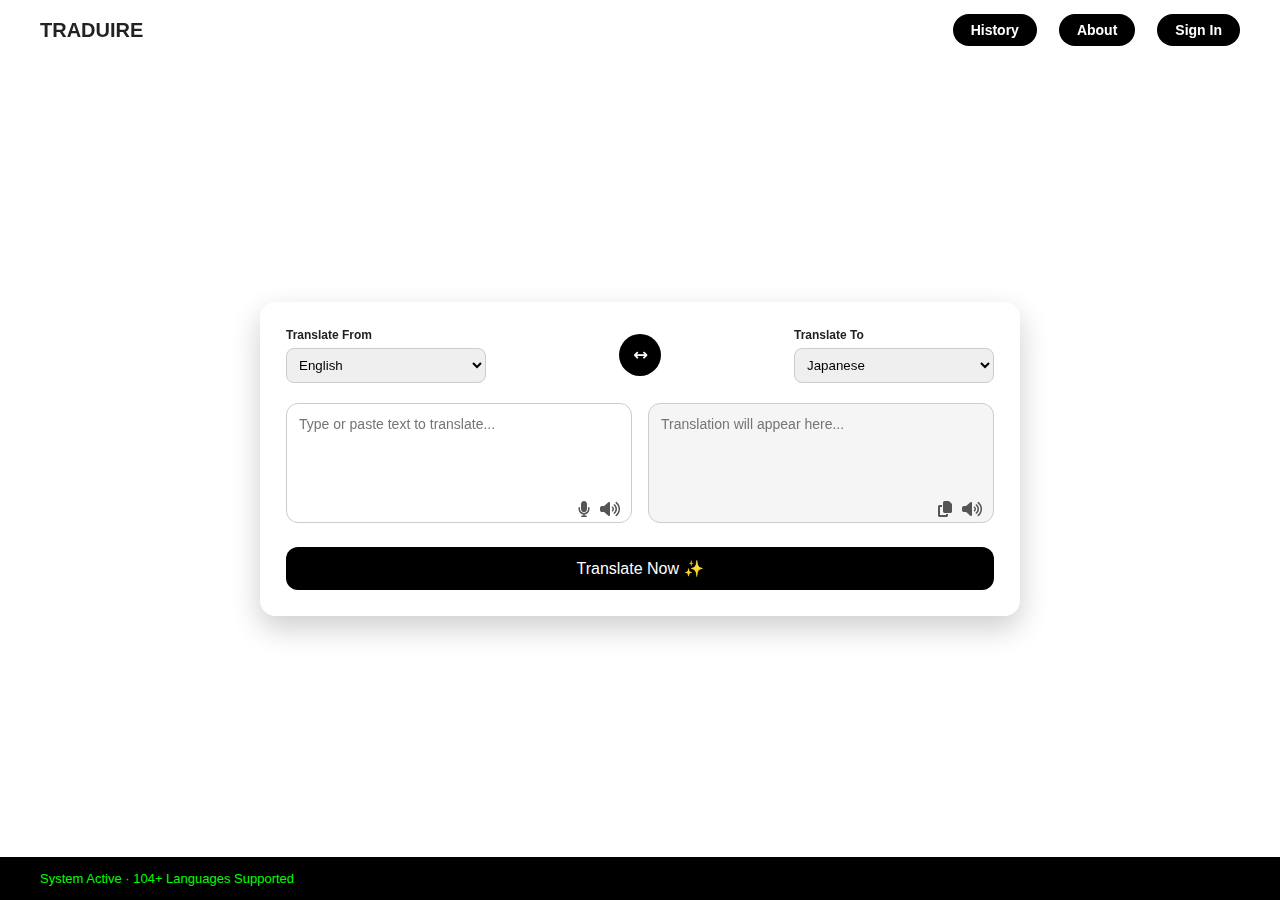
<file: CodeAlpha_Language Translation Tool/TRADUIRE/index.html>
<!DOCTYPE html>
<html lang="en">
<head>
<meta charset="UTF-8" />
<title>Traduire</title>

<link rel="stylesheet" href="style.css" />
<link rel="stylesheet" href="https://cdnjs.cloudflare.com/ajax/libs/font-awesome/6.5.0/css/all.min.css"/>

</head>
<body>

<!-- Navbar -->
<nav class="navbar">
  <div class="logo">TRADUIRE</div>
  <ul class="nav-links">
    <li class="nav-btn" onclick="goHistory()">History</li>
    <li class="nav-btn" onclick="goAbout()">About</li>
    <li class="login-btn" onclick="goAuth()">Sign In</li>
  </ul>
</nav>

<!-- Main Card -->
<div class="container">
<div class="card">

<!-- Language Row -->
<div class="lang-row">

<div>
<label>Translate From</label>
<select id="fromLang">
<option value="en">English</option>
<option value="fr">French</option>
<option value="de">German</option>
<option value="es">Spanish</option>
<option value="hi">Hindi</option>
<option value="ml">Malayalam</option>
<option value="ta">Tamil</option>
<option value="te">Telugu</option>
<option value="ar">Arabic</option>
<option value="ja">Japanese</option>
<option value="ko">Korean</option>
<option value="zh">Chinese</option>
<option value="ru">Russian</option>
</select>
</div>

<button class="swap-btn" onclick="swapLang()">
<i class="fa-solid fa-arrows-left-right"></i>
</button>

<div>
<label>Translate To</label>
<select id="toLang">
<option value="ja">Japanese</option>
<option value="en">English</option>
<option value="fr">French</option>
<option value="de">German</option>
<option value="es">Spanish</option>
<option value="hi">Hindi</option>
<option value="ml">Malayalam</option>
<option value="ta">Tamil</option>
<option value="te">Telugu</option>
<option value="ar">Arabic</option>
<option value="ko">Korean</option>
<option value="zh">Chinese</option>
<option value="ru">Russian</option>
</select>
</div>

</div>

<!-- Text Areas -->
<div class="text-row">

<div class="box">
<textarea id="inputText" placeholder="Type or paste text to translate..."></textarea>
<div class="icons">
  <i class="fa-solid fa-microphone" onclick="startVoiceInput()"></i>
  <i class="fa-solid fa-volume-high" onclick="speakText('input')"></i>
</div>
</div>

<div class="box output">
<textarea id="outputText" disabled placeholder="Translation will appear here..."></textarea>
<div class="icons">
  <i class="fa-solid fa-copy" onclick="copyText()"></i>
  <i class="fa-solid fa-volume-high" onclick="speakText('output')"></i>
</div>
</div>

</div>

<!-- Translate Button -->
<button class="translate-btn" onclick="translateText()">Translate Now ✨</button>


</div>
</div>

<!-- Footer -->
<footer>
<span class="right">System Active · 104+ Languages Supported</span>
</footer>

<!-- SCRIPT -->
<script>

function goAbout(){ window.location.href="about.html"; }
function goAuth(){ window.location.href="auth.html"; }
function goHistory(){ window.location.href="history.html"; }

/* Swap languages */
function swapLang(){
  let from=document.getElementById("fromLang");
  let to=document.getElementById("toLang");
  [from.value,to.value]=[to.value,from.value];
}

/* Copy */
function copyText(){
  navigator.clipboard.writeText(
    document.getElementById("outputText").value
  );
  alert("Copied!");
}

/* TRANSLATION */
async function translateText(){

  const text=document.getElementById("inputText").value;
  const from=document.getElementById("fromLang").value;
  const to=document.getElementById("toLang").value;

  if(!text){
    alert("Enter text first!");
    return;
  }

  try{
    const res=await fetch(
      `https://api.mymemory.translated.net/get?q=${encodeURIComponent(text)}&langpair=${from}|${to}`
    );

    const data=await res.json();

    document.getElementById("outputText").value =
      data.responseData.translatedText;

  }catch{
    alert("Check internet connection!");
  }
}

/*  TEXT TO SPEECH — MUST BE OUTSIDE */
function speakText(type){
  let text = "";

  if(type === "input"){
    text = document.getElementById("inputText").value;
  } else {
    text = document.getElementById("outputText").value;
  }

  if(!text){
    alert("No text to speak!");
    return;
  }

  window.speechSynthesis.cancel();

  const utterance = new SpeechSynthesisUtterance(text);

  if(type === "input"){
    utterance.lang = document.getElementById("fromLang").value;
  } else {
    utterance.lang = document.getElementById("toLang").value;
  }

  utterance.rate = 1;
  utterance.pitch = 1;

  window.speechSynthesis.speak(utterance);
}

/*  VOICE TO TEXT */
function startVoiceInput(){

  const SpeechRecognition =
    window.SpeechRecognition || window.webkitSpeechRecognition;

  if(!SpeechRecognition){
    alert("Speech recognition not supported in this browser");
    return;
  }

  const recognition = new SpeechRecognition();

  // Use selected source language
  recognition.lang = document.getElementById("fromLang").value;

  recognition.interimResults = false;
  recognition.maxAlternatives = 1;

  recognition.start();

  recognition.onresult = function(event){
    const spokenText = event.results[0][0].transcript;
    document.getElementById("inputText").value = spokenText;
  };

  recognition.onerror = function(event){
    alert("Voice input error: " + event.error);
  };
}

</script>

</body>
</html>
</file>
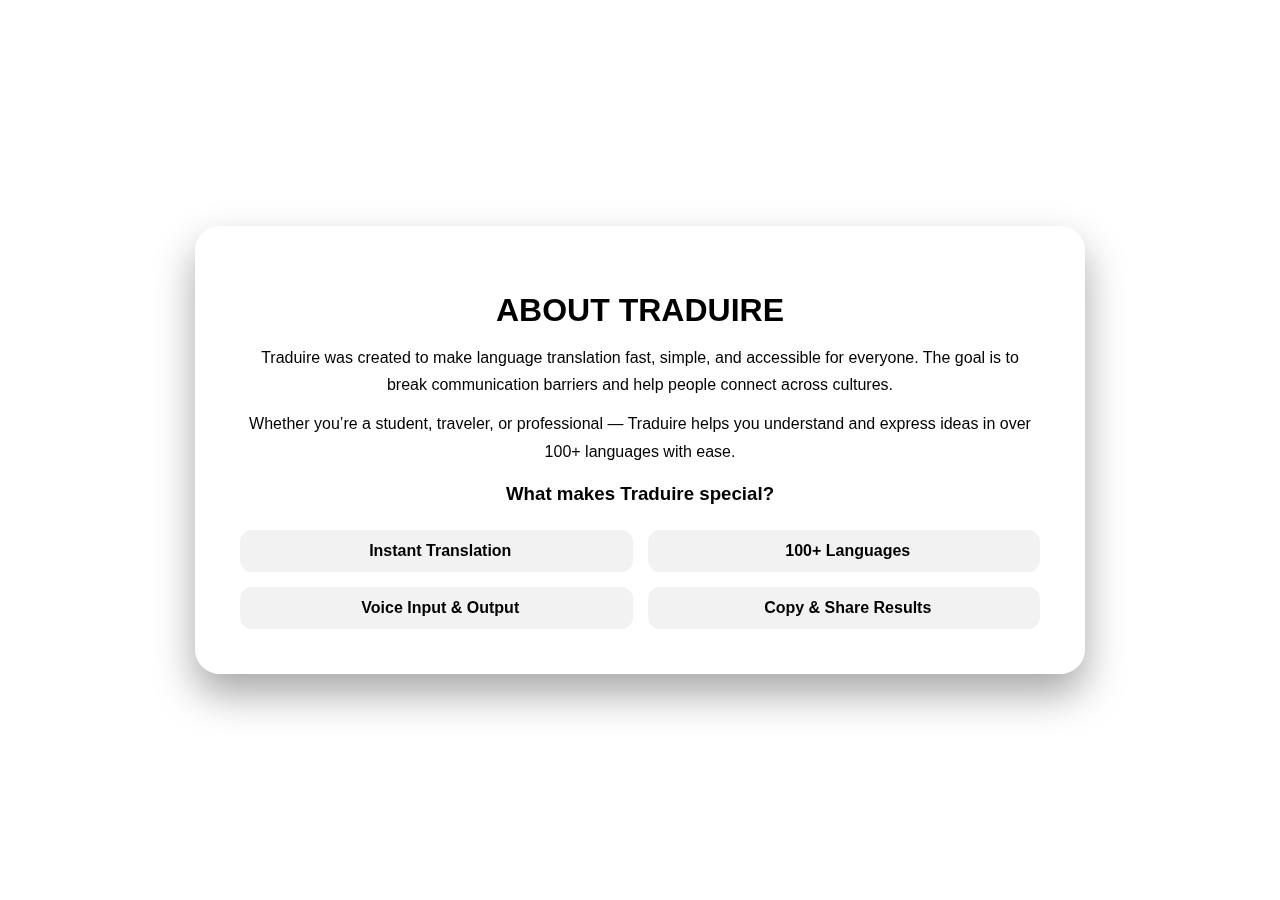
<file: CodeAlpha_Language Translation Tool/TRADUIRE/about.html>
<!DOCTYPE html>
<html lang="en">
<head>
<meta charset="UTF-8">
<title>About – Traduire</title>

<style>
body{
  margin:0;
  height:100vh;
  display:flex;
  justify-content:center;
  align-items:center;
  background:url("https://images.unsplash.com/photo-1500530855697-b586d89ba3ee") no-repeat center center fixed;
  background-size:cover;
  font-family:Arial, sans-serif;
}

.about-card{
  width:800px;
  padding:45px;
  border-radius:25px;
  background:rgba(255,255,255,0.85);
  backdrop-filter:blur(12px);
  box-shadow:0 20px 40px rgba(0,0,0,.35);
  text-align:center;
}

.about-card h1{
  margin-bottom:15px;
}

.about-card p{
  font-size:16px;
  line-height:1.7;
  margin:12px 0;
}

.features{
  display:grid;
  grid-template-columns:1fr 1fr;
  gap:15px;
  margin-top:25px;
}

.feature{
  background:#f2f2f2;
  padding:12px;
  border-radius:12px;
  font-weight:600;
}

.feature i{
  color:black;
  margin-right:8px;
  font-size:16px;
}
</style>
</head>

<body>

<div class="about-card">
  <h1>ABOUT TRADUIRE</h1>

  <p>
    Traduire was created to make language translation fast, simple, and accessible for everyone.  
    The goal is to break communication barriers and help people connect across cultures.
  </p>

  <p>
    Whether you’re a student, traveler, or professional — Traduire helps you understand and express ideas in over 100+ languages with ease.
  </p>

  <h3>What makes Traduire special?</h3>

  <div class="features">
  <div class="feature"><i class="fa-solid fa-bolt"></i> Instant Translation</div>
  <div class="feature"><i class="fa-solid fa-globe"></i> 100+ Languages</div>
  <div class="feature"><i class="fa-solid fa-microphone"></i> Voice Input & Output</div>
  <div class="feature"><i class="fa-solid fa-copy"></i> Copy & Share Results</div>
</div>


</div>

</body>
</html>
</file>
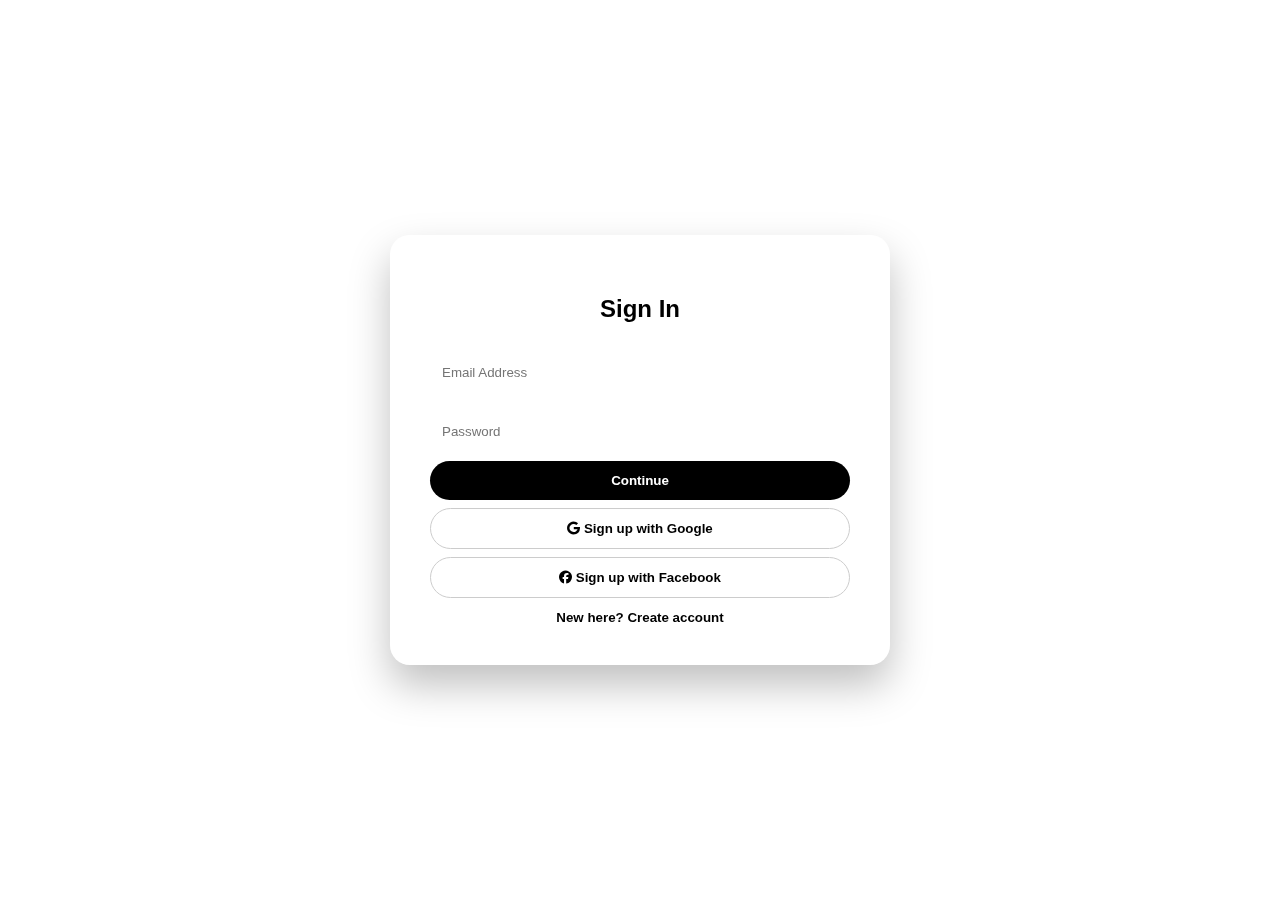
<file: CodeAlpha_Language Translation Tool/TRADUIRE/auth.html>
<!DOCTYPE html>
<html lang="en">
<head>
<meta charset="UTF-8">
<title>Traduire - Authentication</title>
<head><link rel="stylesheet" href="https://cdnjs.cloudflare.com/ajax/libs/font-awesome/6.5.0/css/all.min.css">
</head>
<style>
body {
  margin: 0;
  height: 100vh;
  display: flex;
  justify-content: center;
  align-items: center;

  background: url("https://images.unsplash.com/photo-1500530855697-b586d89ba3ee") no-repeat center center fixed;
  background-size: cover;
  font-family: Arial, sans-serif;
}

.card{
  width:420px;
  padding:40px;
  border-radius:20px;
  backdrop-filter: blur(20px);
  background: rgba(255,255,255,0.25);
  box-shadow:0 20px 40px rgba(0,0,0,0.25);
  text-align:center;
}

input{
  width:100%;
  padding:12px;
  margin:10px 0;
  border-radius:25px;
  border:none;
  outline:none;
}

button{
  width:100%;
  padding:12px;
  border-radius:25px;
  border:none;
  background:black;
  color:white;
  font-weight:600;
  cursor:pointer;
  transition:.3s;
}

button:hover{
  background:#4facfe;
}

.social{
  background:white;
  color:black;
  border:1px solid #ccc;
  margin-top:8px;
}

small{
  display:block;
  margin-top:12px;
  cursor:pointer;
  font-weight:600;
}
</style>
</head>

<body>

<div class="card">
  <h2 id="title">Sign In</h2>

  <!-- Full name only for signup -->
  <input id="name" placeholder="Full Name" style="display:none">

  <input id="email" placeholder="Email Address">
  <input id="password" type="password" placeholder="Password">

  <!-- Confirm password only for signup -->
  <input id="confirm" type="password" placeholder="Confirm Password" style="display:none">

  <button onclick="handleAuth()">Continue</button>

  <!-- Social only for signup -->
  <button class="social" id="google">
  <i class="fa-brands fa-google"></i> Sign up with Google
</button>

<button class="social" id="facebook">
  <i class="fa-brands fa-facebook"></i> Sign up with Facebook
</button>


  <small onclick="toggleMode()" id="toggle">
    New here? Create account
  </small>
</div>

<script>
let isSignup = false;

function toggleMode(){
  isSignup = !isSignup;

  document.getElementById("title").innerText =
    isSignup ? "Create Account" : "Sign In";

  document.getElementById("name").style.display = isSignup ? "block" : "none";
  document.getElementById("confirm").style.display = isSignup ? "block" : "none";
  document.getElementById("google").style.display = isSignup ? "block" : "none";
  document.getElementById("facebook").style.display = isSignup ? "block" : "none";

  document.getElementById("toggle").innerText =
    isSignup ? "Already have an account? Sign in" : "New here? Create account";
}

function handleAuth(){
  let name = document.getElementById("name").value;
  let email = document.getElementById("email").value;
  let pass = document.getElementById("password").value;
  let confirm = document.getElementById("confirm").value;

  if(!email || !pass || (isSignup && (!name || !confirm))){
    alert("Fill all fields");
    return;
  }

  if(isSignup){
    if(pass !== confirm){
      alert("Passwords do not match");
      return;
    }

    localStorage.setItem("userName", name);
    localStorage.setItem("userEmail", email);
    localStorage.setItem("userPass", pass);

    alert("Account created successfully!");
    toggleMode();
    return;
  }

  let savedEmail = localStorage.getItem("userEmail");
  let savedPass = localStorage.getItem("userPass");

  if(email === savedEmail && pass === savedPass){
    window.location.href = "index.html";
  } else {
    alert("Account not found. Please create one.");
  }
}
</script>

</body>
</html>
</file>
<file: CodeAlpha_Language Translation Tool/TRADUIRE/style.css>
/* Reset */
* {
  margin: 0;
  padding: 0;
  box-sizing: border-box;
  font-family: "Segoe UI", sans-serif;
}

/* Body with background image */
body {
  min-height: 100vh;
  display: flex;
  flex-direction: column;
  background: url("https://images.unsplash.com/photo-1500530855697-b586d89ba3ee") no-repeat center center fixed;
  background-size: cover;
  color: #222;
}

/* Navbar */
.navbar {
  background: rgba(255, 255, 255, 0.9);
  padding: 14px 40px;
  display: flex;
  justify-content: space-between;
  align-items: center;
  backdrop-filter: blur(6px);
}

.logo {
  font-size: 20px;
  font-weight: 700;
}

.logo .icon {
  background: #000;
  color: #fff;
  padding: 4px 8px;
  border-radius: 6px;
  margin-right: 6px;
}

.nav-links {
  list-style: none;
  display: flex;
  gap: 22px;
}

.nav-links li {
  cursor: pointer;
  font-size: 14px;
}

.login-btn {
  background: black;
  color: white;
  padding: 8px 18px;
  border-radius: 20px;
  cursor: pointer;
  font-weight: 600;
  transition: 0.3s ease;
}

.login-btn:hover {
  background: #4facfe;
  box-shadow: 0 0 12px rgba(79,172,254,0.8);
}

.nav-btn{
  background: black;
  color: white;
  padding: 8px 18px;
  border-radius: 20px;
  cursor: pointer;
  font-weight: 600;
  transition: 0.3s ease;
}

.nav-btn:hover{
  background:#4facfe;
  box-shadow:0 0 12px rgba(79,172,254,0.8);
}


.social i{
  margin-right:8px;
}


.profile {
  background: #000;
  color: #fff;
  border-radius: 50%;
  width: 28px;
  height: 28px;
  display: flex;
  align-items: center;
  justify-content: center;
}

/* Container */
.container {
  flex: 1;
  display: flex;
  justify-content: center;
  align-items: center;
  padding: 30px;
}

/* Main Card (reduced size) */
.card {
  width: 760px;
  background: rgba(255, 255, 255, 0.9);
  border-radius: 16px;
  padding: 26px;
  box-shadow: 0 12px 30px rgba(0, 0, 0, 0.2);
  backdrop-filter: blur(10px);
}

/* Language row */
.lang-row {
  display: flex;
  align-items: center;
  justify-content: space-between;
  gap: 16px;
  margin-bottom: 20px;
}

.lang-row label {
  font-size: 12px;
  font-weight: 600;
  display: block;
  margin-bottom: 6px;
}

.lang-row select {
  padding: 8px;
  width: 200px;
  border-radius: 8px;
  border: 1px solid #ccc;
}

.swap-btn {
  background: #000;
  color: #fff;
  border: none;
  border-radius: 50%;
  width: 42px;
  height: 42px;
  cursor: pointer;
}

/* Text areas */
.text-row {
  display: flex;
  gap: 16px;
}

.box {
  flex: 1;
  position: relative;
}

.box textarea {
  width: 100%;
  height: 120px;
  padding: 12px;
  border-radius: 12px;
  border: 1px solid #ccc;
  resize: none;
  font-size: 14px;
}

.box.output textarea {
  background: #f5f5f5;
}

.icons {
  position: absolute;
  bottom: 10px;
  right: 12px;
  display: flex;
  gap: 10px;
}

.icons i {
  cursor: pointer;
  color: #555;
}

/* Translate button */
.translate-btn {
  margin-top: 20px;
  width: 100%;
  padding: 12px;
  background: #000;
  color: #fff;
  border: none;
  border-radius: 12px;
  font-size: 16px;
  cursor: pointer;
}

/* Tagline */
.tagline {
  margin-top: 12px;
  text-align: center;
  font-size: 13px;
  color: #555;
}

/* Footer */
footer {
  background: #000;
  color: #ccc;
  padding: 14px 40px;
  display: flex;
  justify-content: space-between;
  align-items: center;
  font-size: 13px;
}

footer span {
  cursor: pointer;
}

footer .right {
  color: #0f0;
}
</file>
